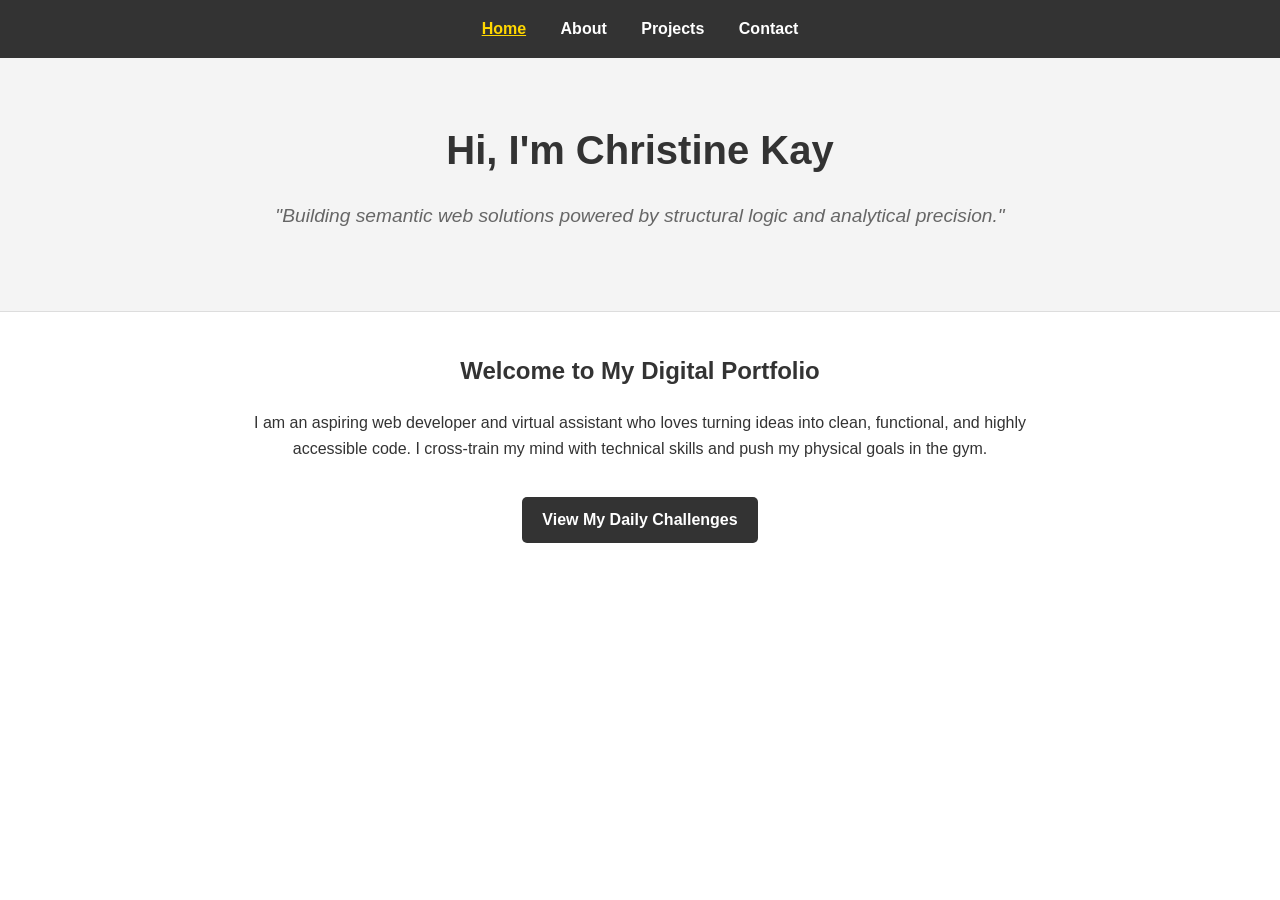
<file: index.html>
<!DOCTYPE html>
<html lang="en">
<head>
    <meta charset="UTF-8">
    <meta name="viewport" content="width=device-width, initial-scale=1.0">
    <title>Christine Kay | Home</title>

    <link rel="stylesheet" href="styles.css">
    
</head>
<body>

    <nav>
        <ul>
            <li><a href="index.html" class="active">Home</a></li>
            <li><a href="about.html">About</a></li>
            <li><a href="projects.html">Projects</a></li>
            <li><a href="contact.html">Contact</a></li>
        </ul>
    </nav>

    <header class="hero">
        <h1>Hi, I'm Christine Kay</h1>
        <p>"Building semantic web solutions powered by structural logic and analytical precision."</p>
    </header>

    <main class="container">
        <h2>Welcome to My Digital Portfolio</h2>
        <p>I am an aspiring web developer and virtual assistant who loves turning ideas into clean, functional, and highly accessible code. I cross-train my mind with technical skills and push my physical goals in the gym.</p>
        <a href="projects.html" class="cta-btn">View My Daily Challenges</a>
    </main>

</body>
</html>
</file>
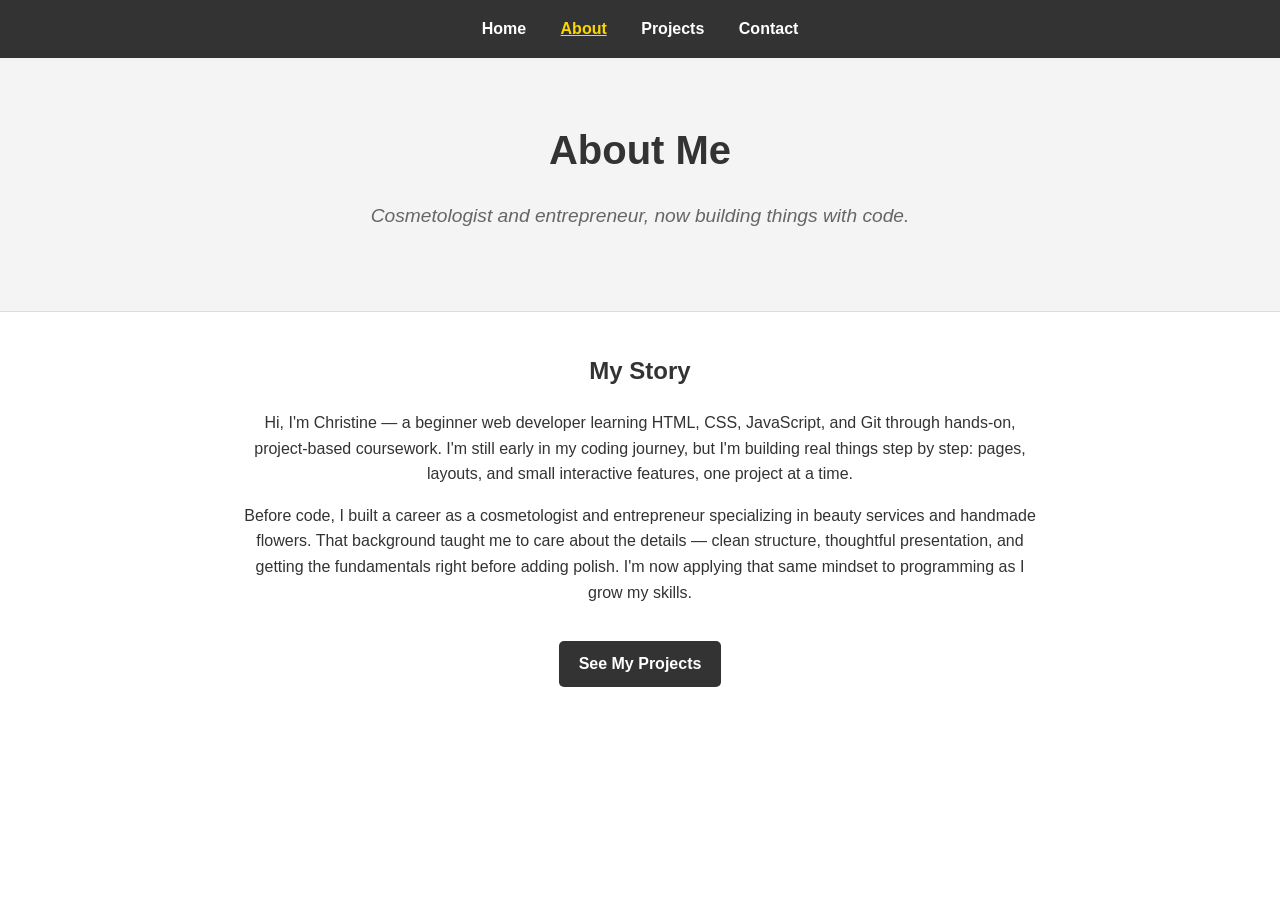
<file: about.html>
<!DOCTYPE html>
<html lang="en">
<head>
    <meta charset="UTF-8">
    <meta name="viewport" content="width=device-width, initial-scale=1.0">
    <title>Christine Kay | About</title>

    <link rel="stylesheet" href="styles.css">
    
</head>
<body>

    <nav>
        <ul>
            <li><a href="index.html">Home</a></li>
            <li><a href="about.html" class="active">About</a></li>
            <li><a href="projects.html">Projects</a></li>
            <li><a href="contact.html">Contact</a></li>
        </ul>
    </nav>

    <header class="hero">
        <h1>About Me</h1>
        <p>Cosmetologist and entrepreneur, now building things with code.</p>
    </header>

    <main class="container">
        <h2>My Story</h2>
        <p> Hi, I'm Christine — a beginner web developer learning HTML, CSS, JavaScript, and Git through hands-on, project-based coursework. I'm still early in my coding journey, but I'm building real things step by step: pages, layouts, and small interactive features, one project at a time.</p>
        <p>Before code, I built a career as a cosmetologist and entrepreneur specializing in beauty services and handmade flowers. That background taught me to care about the details — clean structure, thoughtful presentation, and getting the fundamentals right before adding polish. I'm now applying that same mindset to programming as I grow my skills.</p>
        <a href="projects.html" class="cta-btn">See My Projects</a>
    </main>

</body>
</html>
</file>
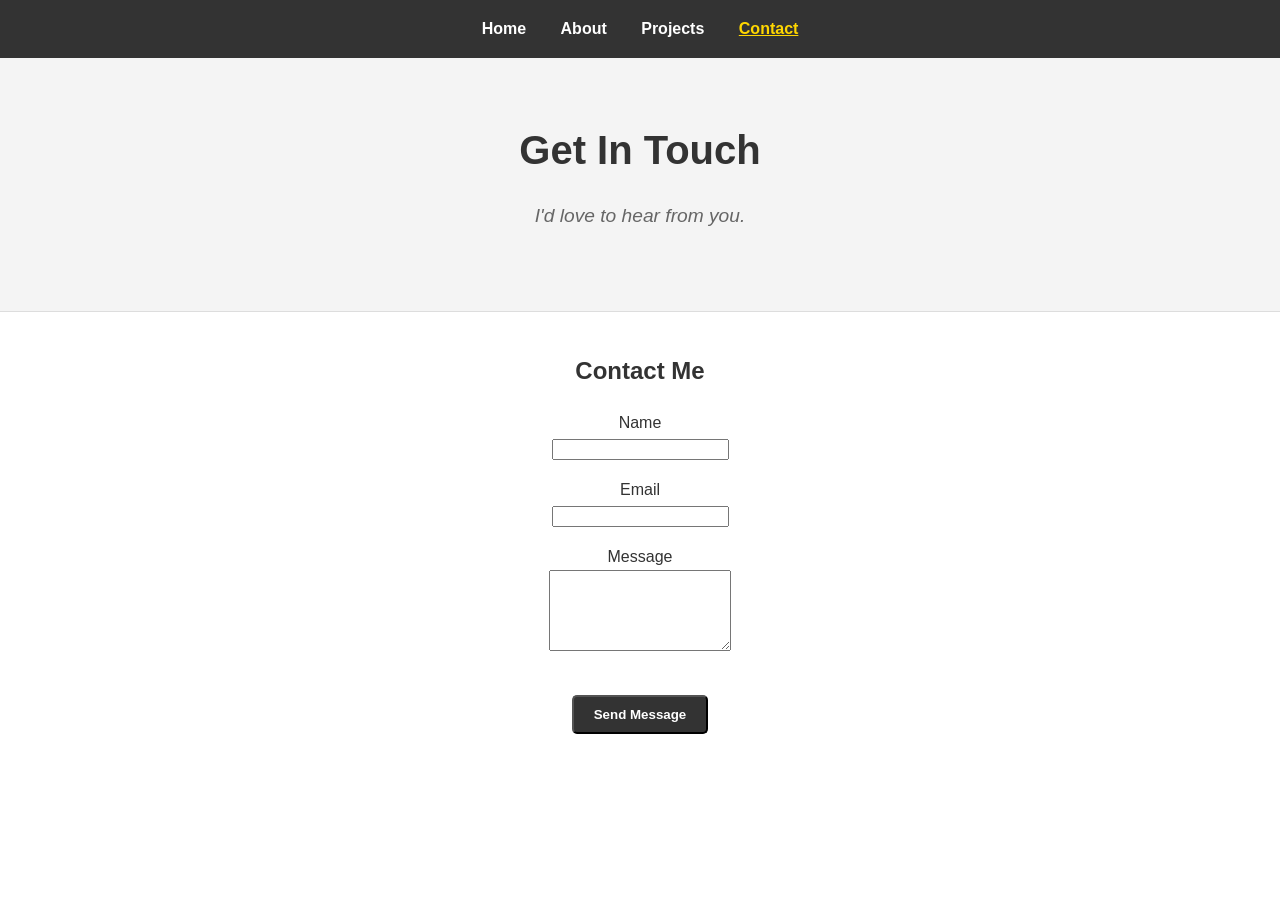
<file: contact.html>
<!DOCTYPE html>
<html lang="en">
<head>
    <meta charset="UTF-8">
    <meta name="viewport" content="width=device-width, initial-scale=1.0">
    <title>Christine Kay | Contact</title>

    <link rel="stylesheet" href="styles.css">
    
</head>
<body>

    <nav>
        <ul>
            <li><a href="index.html">Home</a></li>
            <li><a href="about.html">About</a></li>
            <li><a href="projects.html">Projects</a></li>
            <li><a href="contact.html" class="active">Contact</a></li>
        </ul>
    </nav>

    <header class="hero">
        <h1>Get In Touch</h1>
        <p>I'd love to hear from you.</p>
    </header>

    <main class="container">
        <h2>Contact Me</h2>
        <form>
            <p>
                <label for="name">Name</label><br>
                <input type="text" id="name" name="name" required>
            </p>
            <p>
                <label for="email">Email</label><br>
                <input type="email" id="email" name="email" required>
            </p>
            <p>
                <label for="message">Message</label><br>
                <textarea id="message" name="message" rows="5" required></textarea>
            </p>
            <button type="submit" class="cta-btn">Send Message</button>
        </form>
    </main>

</body>
</html>
</file>
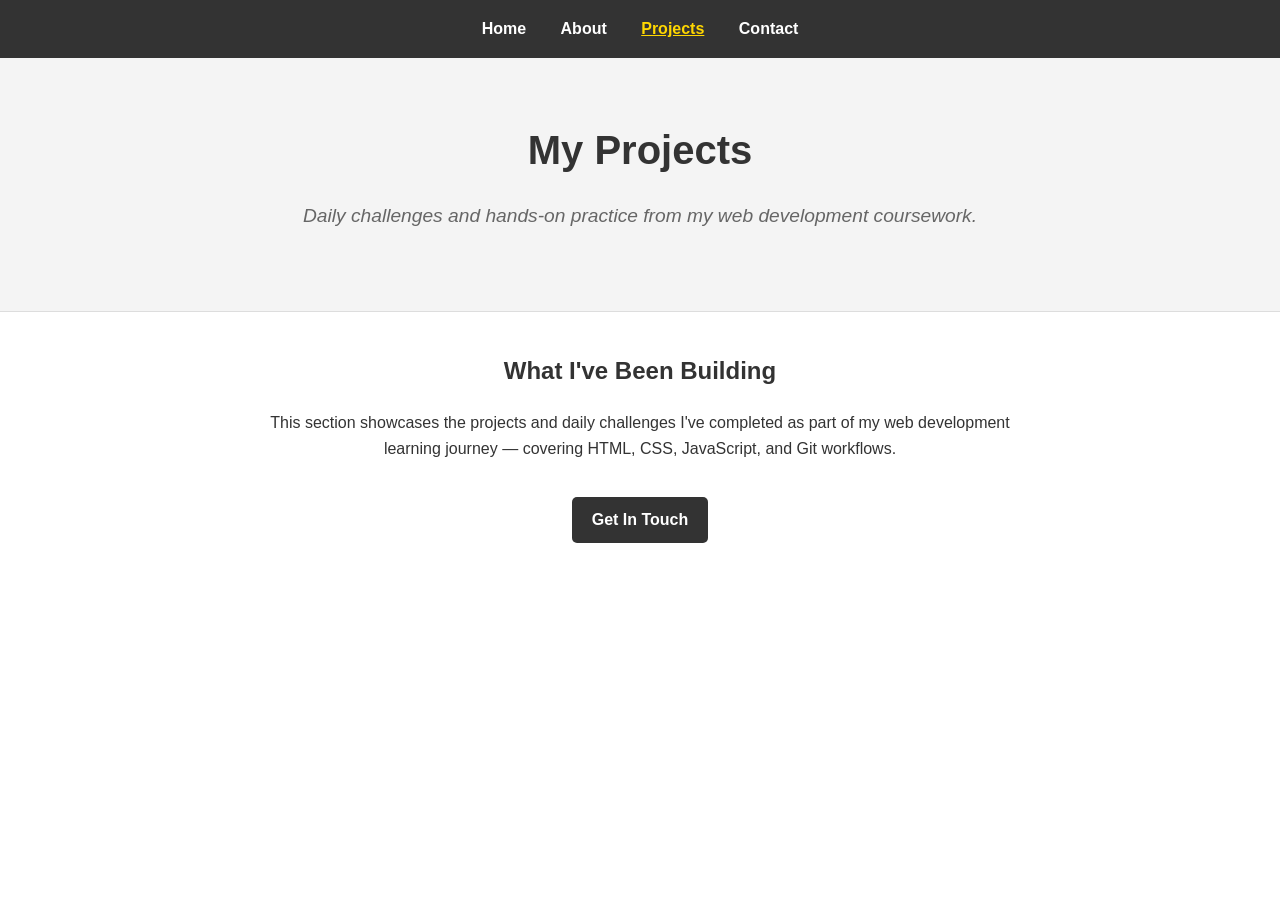
<file: projects.html>
<!DOCTYPE html>
<html lang="en">
<head>
    <meta charset="UTF-8">
    <meta name="viewport" content="width=device-width, initial-scale=1.0">
    <title>Christine Kay | Projects</title>

    <link rel="stylesheet" href="styles.css">
    
</head>
<body>

    <nav>
        <ul>
            <li><a href="index.html">Home</a></li>
            <li><a href="about.html">About</a></li>
            <li><a href="projects.html" class="active">Projects</a></li>
            <li><a href="contact.html">Contact</a></li>
        </ul>
    </nav>

    <header class="hero">
        <h1>My Projects</h1>
        <p>Daily challenges and hands-on practice from my web development coursework.</p>
    </header>

    <main class="container">
        <h2>What I've Been Building</h2>
        <p>This section showcases the projects and daily challenges I've completed as part of my web development learning journey — covering HTML, CSS, JavaScript, and Git workflows.</p>
        <a href="contact.html" class="cta-btn">Get In Touch</a>
    </main>

</body>
</html>
</file>
<file: styles.css>
body {
            font-family: Arial, sans-serif;
            margin: 0;
            line-height: 1.6;
            color: #333;
        }
        nav {
            background: #333;
            padding: 1rem;
            text-align: center;
        }
        nav ul {
            list-style: none;
            margin: 0;
            padding: 0;
        }
        nav li {
            display: inline;
            margin: 0 15px;
        }
        nav a {
            color: white;
            text-decoration: none;
            font-weight: bold;
        }
        nav a.active {
            color: #ffd700;
            text-decoration: underline;
        }
        .hero {
            background: #f4f4f4;
            padding: 60px 20px;
            text-align: center;
            border-bottom: 1px solid #ddd;
        }
        .hero h1 {
            color: #333;
            font-size: 2.5em;
            margin: 0 0 10px 0;
        }
        .hero p {
            font-size: 1.2em;
            color: #666;
            font-style: italic;
        }
        .container {
            max-width: 800px;
            margin: 40px auto;
            padding: 0 20px;
            text-align: center;
        }
        .cta-btn {
            display: inline-block;
            background: #333;
            color: white;
            padding: 10px 20px;
            text-decoration: none;
            font-weight: bold;
            border-radius: 5px;
            margin-top: 20px;
        }
        .cta-btn:hover {
            background: #555;
        }
</file>
